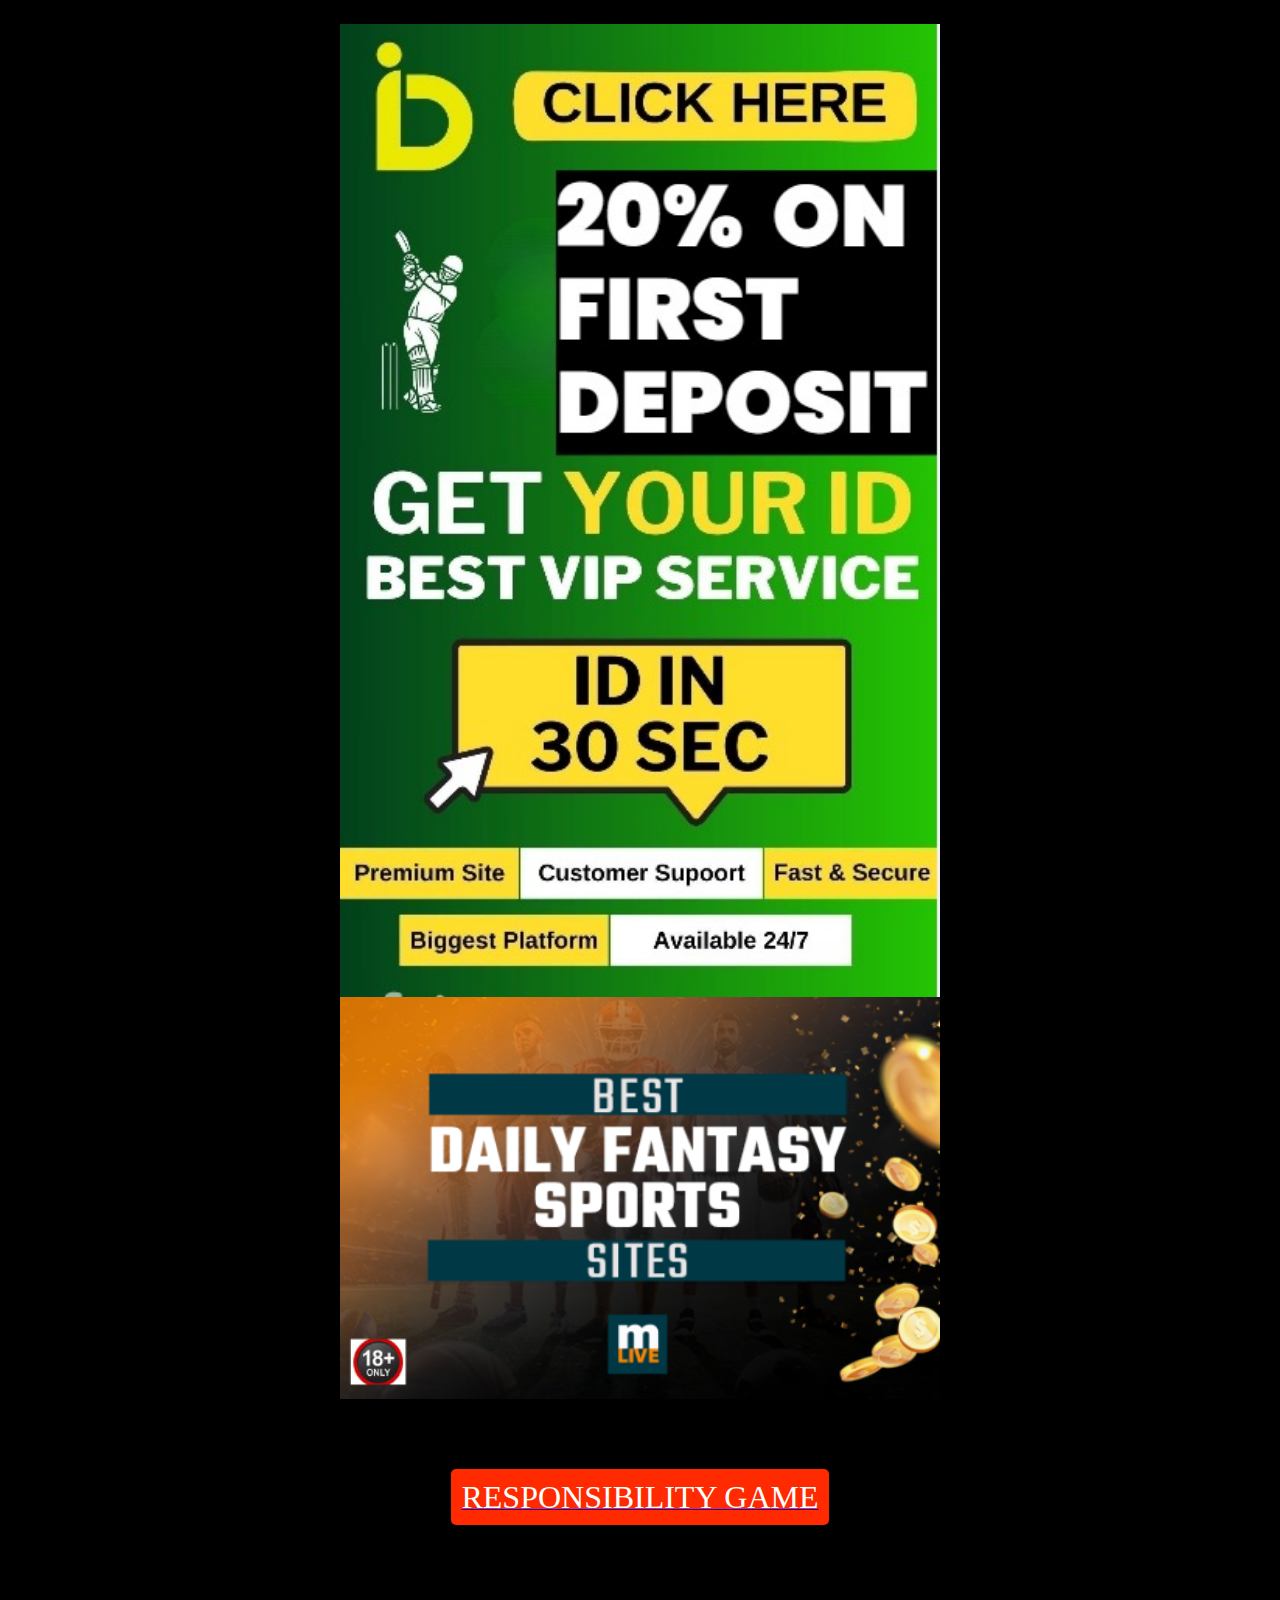
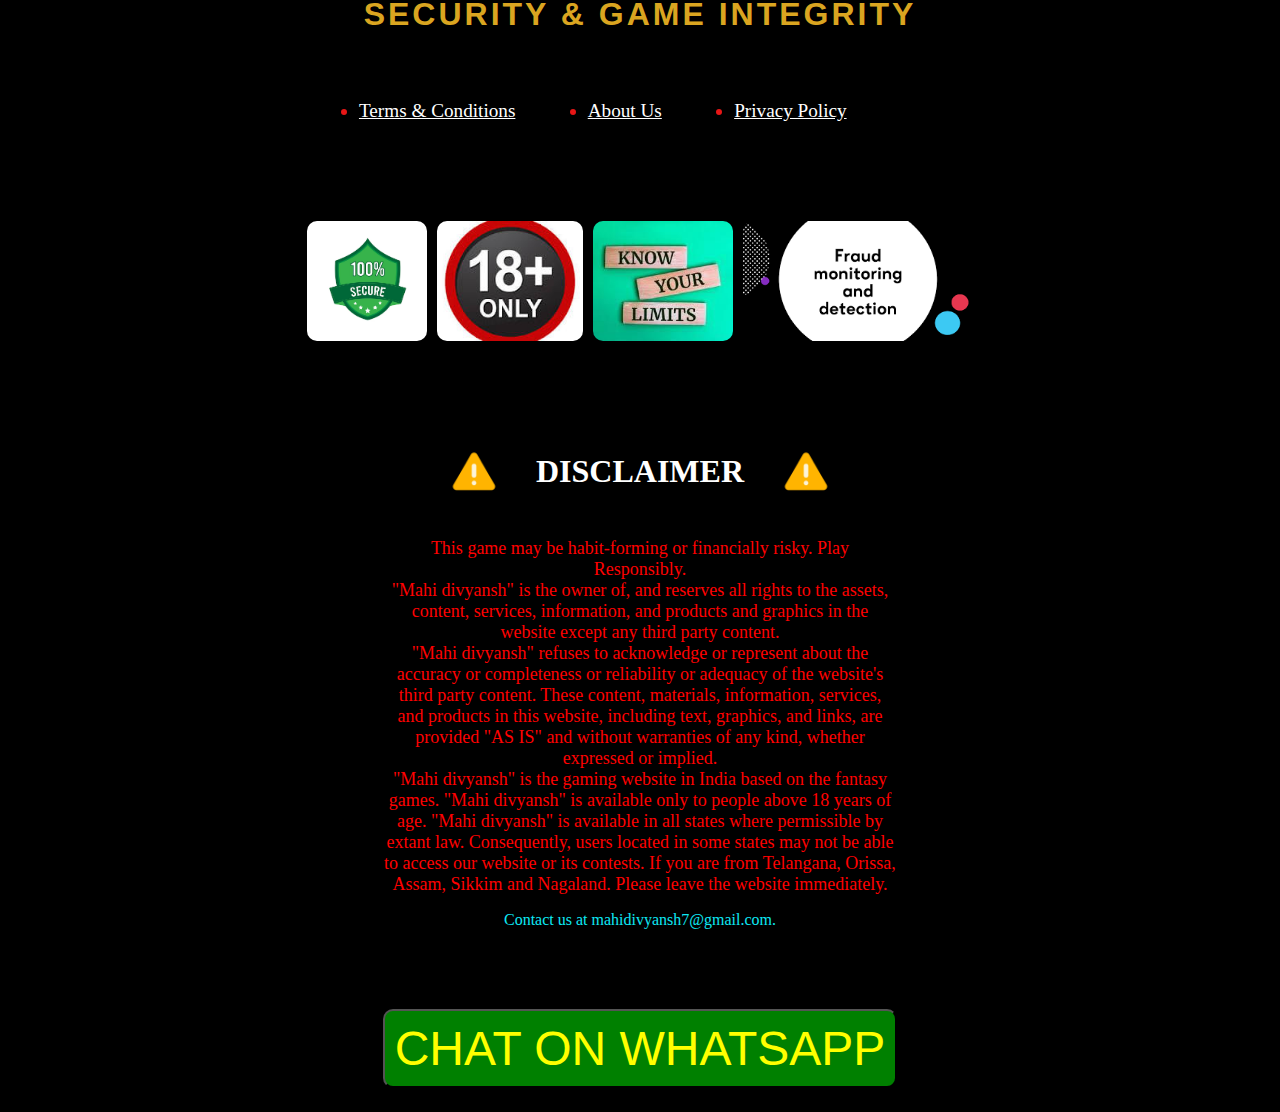
<file: index.html>
<!DOCTYPE html>
<html lang="en">
<head>
    <meta charset="UTF-8">
    <meta name="viewport" content="width=device-width, initial-scale=1.0">
    <title>Reddy Anna Online Book</title>
    <link rel="stylesheet" href="style.css">
</head>
<body style="background: black; padding: 1rem; overflow: auto; display: flex; flex-direction: column; justify-content: center; align-items: center; gap: 5rem;">
    <div style="display: flex; flex-direction: column; justify-content: center; align-items: center; gap: 5rem;">
        <div style="display: flex; flex-direction: column;">
            <img src="banner.jpg" alt="No Img" width="600vw">
            <img src="dailyFs2.png" width="600vw" alt="">
        </div>
        <a href="./responsibility-game.html" style="text-decoration: underline;"><span style="color: #fff; font-size: 2rem; background: rgb(255, 42, 0); padding: 10px; border-radius: 5px;"> RESPONSIBILITY GAME</span></a>
    </div>

    <div style="display: flex; flex-direction: column; gap: 3rem; align-items: center;">
        <span style="color: goldenrod; font-size: 2rem; font-weight: 600; letter-spacing: 3px; font-family: Arial, Helvetica, sans-serif;">SECURITY & GAME INTEGRITY</span>
        <div style="display: flex; flex-direction: column; gap: 5rem;">
            <ul style="display: flex; justify-content: space-around; font-size: 1.2em; width: 40vw; color: #e81616; flex-wrap: wrap; gap: 3rem;">
                <li><a style="color: #fff;" href="./disclaimer.html">Terms & Conditions</a></li>
                <li><a style="color: #fff;" href="./aboutus.html">About Us</a></li>
                <li><a style="color: #fff;" href="./privacypolicy.html">Privacy Policy</a></li>
            </ul>

            <div style="display: flex; gap: 10px; align-items: center;">
                <img src="img1.avif" style="border-radius: 10px;" height="120rem" alt="">
                <img src="img2.jpeg" style="border-radius: 10px;" height="120rem" alt="">
                <img src="img3.jpg"  style="border-radius: 10px;" height="120rem" alt="">
                <img src="img4.png"  style="border-radius: 10px;" height="120rem" alt="">
            </div>
        </div>
    </div>

    <div style="color: #fff; display: flex; flex-direction: column; gap: 1rem; align-items: center;" >
        <div style="display: flex; gap: 2rem; align-items: center;">
            <img src="caution.png" style="width: 60px; height: 60px;" alt="">
        <p style="font-size: 2rem; font-weight: 600;">DISCLAIMER</p>
        <img src="caution.png" style="width: 60px; height: 60px;" alt="">
    </div>
    <span style="width: 40vw; text-align: center; color: #ff0000; font-size: 18px;">This game may be habit-forming or financially risky. Play Responsibly. <br> "Mahi divyansh" is the owner of, and reserves all rights to the assets, content, services, information, and products and graphics in the website except any third party content.
<br>
"Mahi divyansh" refuses to acknowledge or represent about the accuracy or completeness or reliability or adequacy of the website's third party content. These content, materials, information, services, and products in this website, including text, graphics, and links, are provided "AS IS" and without warranties of any kind, whether expressed or implied.
<br>
"Mahi divyansh" is the gaming website in India based on the fantasy games. "Mahi divyansh" is available only to people above 18 years of age. "Mahi divyansh" is available in all states where permissible by extant law. Consequently, users located in some states may not be able to access our website or its contests. If you are from Telangana, Orissa, Assam, Sikkim and Nagaland. Please leave the website immediately.</span>
    <span style="width: 40vw; text-align: center; color: #0de8f4; font-size: 1rem">Contact us at mahidivyansh7@gmail.com.</span>
    </div>

    <div>
        <a href="https://wa.me/message/C6W6AWXY6WKME1"><button class="btn" style="color: yellow; background: green; padding: 10px; font-size: 3rem; border-radius: 10px; font-weight: 500; cursor: pointer;">CHAT ON WHATSAPP</button></a>
    </div>
</body>
</html>
</file>
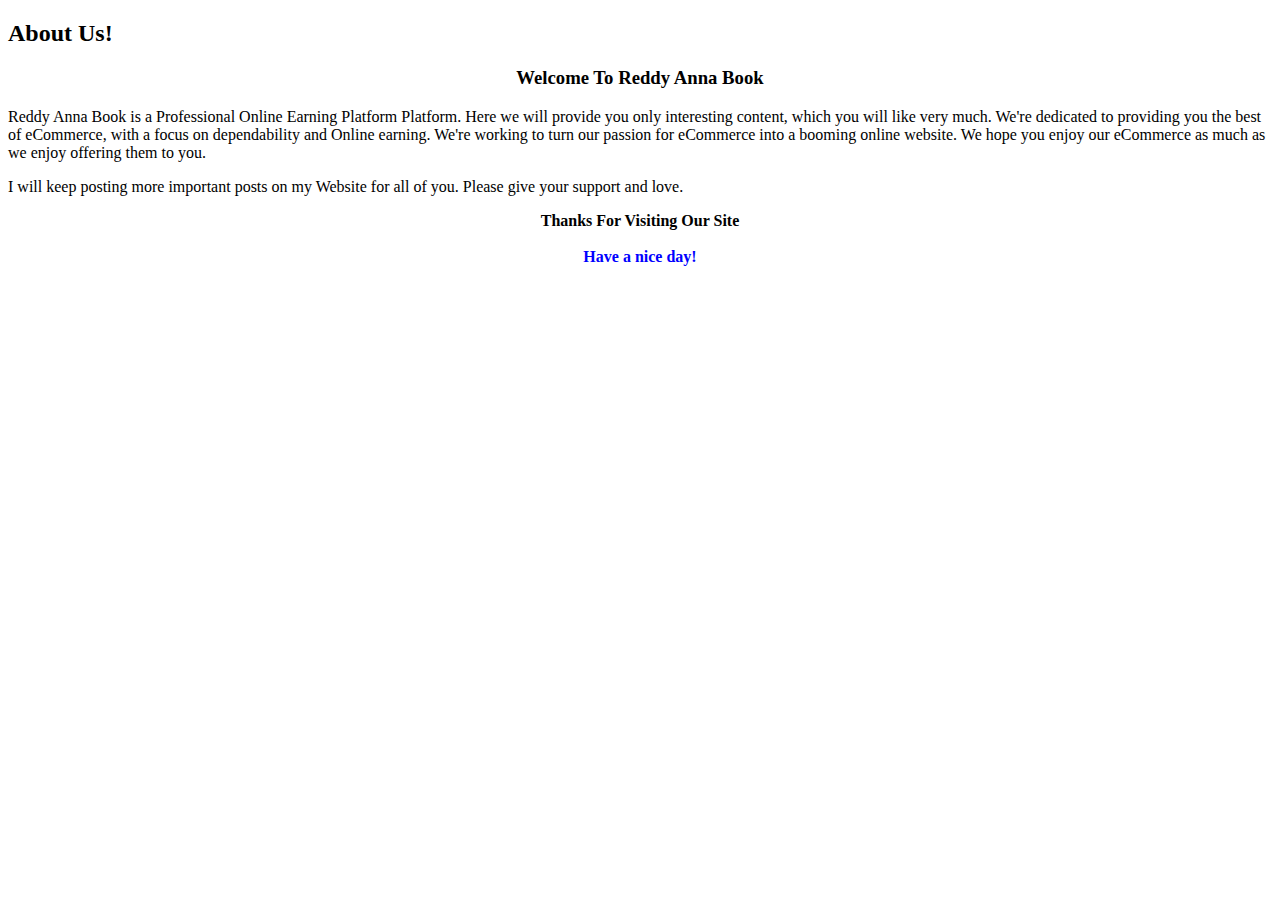
<file: aboutus.html>
<!DOCTYPE html>
<html lang="en">
<head>
    <meta charset="UTF-8">
    <meta name="viewport" content="width=device-width, initial-scale=1.0">
    <title>About Us</title>
</head>
<body>
    <h2>About Us!</h2>
    <h3 style="text-align: center;">Welcome To <span id="W_Name1">Reddy Anna Book</span></h3>
    <p><span id="W_Name2">Reddy Anna Book</span> is a Professional <span id="W_Type1">Online Earning Platform</span> Platform. Here we will provide you only interesting content, which you will like very much. We're dedicated to providing you the best of <span id="W_Type2">eCommerce</span>, with a focus on dependability and <span id="W_Spec">Online earning</span>. We're working to turn our passion for <span id="W_Type3">eCommerce</span> into a booming <a href="https://www.blogearns.com/2021/05/free-about-us-page-generator.html" rel="do-follow" style="color: inherit; text-decoration: none;">online website</a>. We hope you enjoy our <span id="W_Type4">eCommerce</span> as much as we enjoy offering them to you.</p>
<p>I will keep posting more important posts on my Website for all of you. Please give your support and love.</p>
<p style="font-weight: bold; text-align: center;">Thanks For Visiting Our Site<br><br>
<span style="color: blue; font-size: 16px; font-weight: bold; text-align: center;">Have a nice day!</span></p>
    
</body>
</html>
</file>
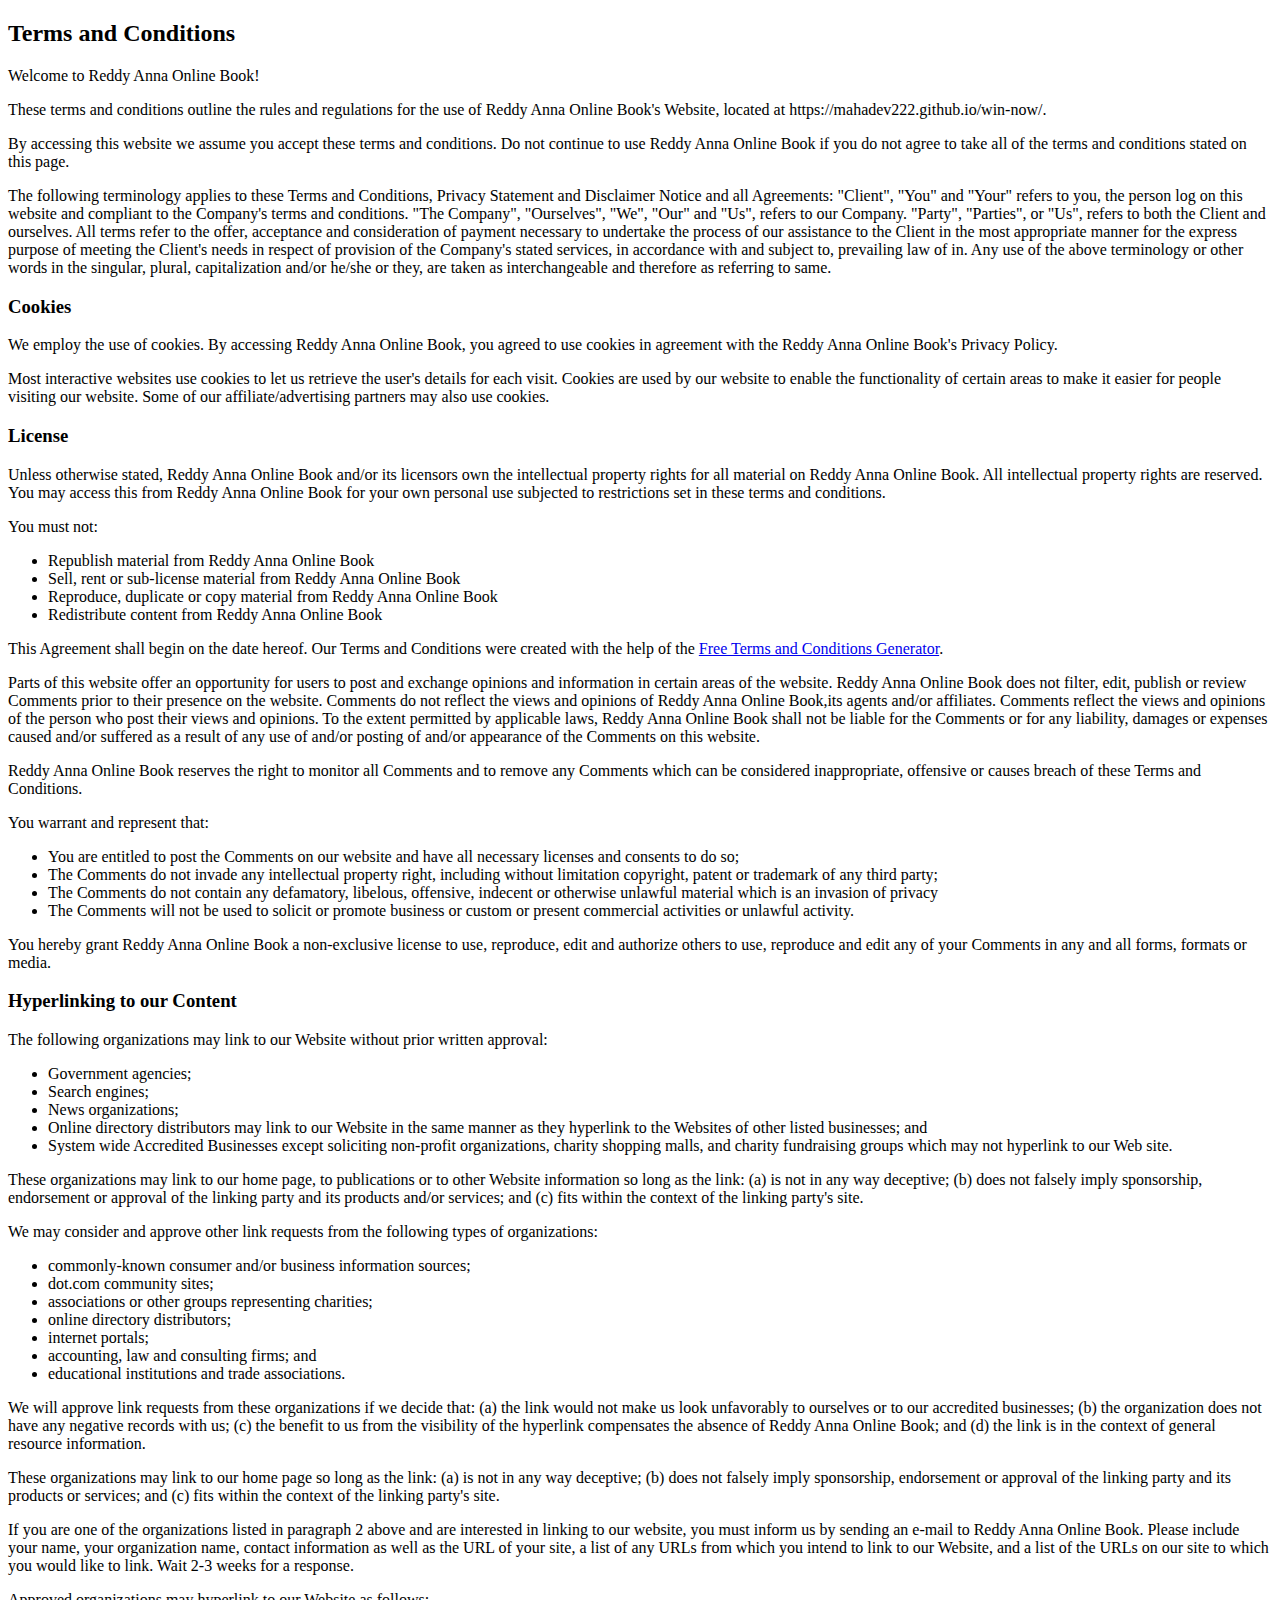
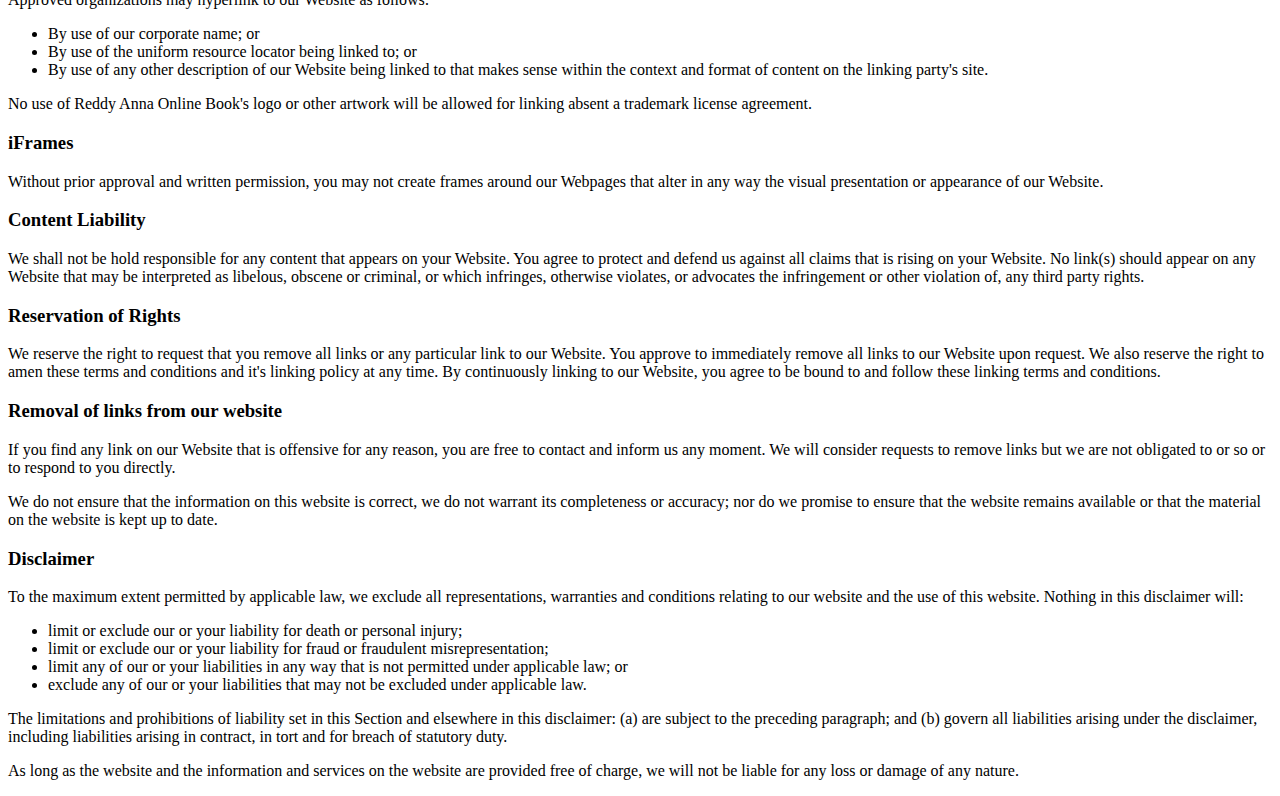
<file: disclaimer.html>
<!DOCTYPE html>
<html lang="en">
<head>
    <meta charset="UTF-8">
    <meta name="viewport" content="width=device-width, initial-scale=1.0">
    <title>Disclaimer</title>
</head>
<body>
    <section>
        <h2><strong>Terms and Conditions</strong></h2>

<p>Welcome to Reddy Anna Online Book!</p>

<p>These terms and conditions outline the rules and regulations for the use of Reddy Anna Online Book's Website, located at https://mahadev222.github.io/win-now/.</p>

<p>By accessing this website we assume you accept these terms and conditions. Do not continue to use Reddy Anna Online Book if you do not agree to take all of the terms and conditions stated on this page.</p>

<p>The following terminology applies to these Terms and Conditions, Privacy Statement and Disclaimer Notice and all Agreements: "Client", "You" and "Your" refers to you, the person log on this website and compliant to the Company's terms and conditions. "The Company", "Ourselves", "We", "Our" and "Us", refers to our Company. "Party", "Parties", or "Us", refers to both the Client and ourselves. All terms refer to the offer, acceptance and consideration of payment necessary to undertake the process of our assistance to the Client in the most appropriate manner for the express purpose of meeting the Client's needs in respect of provision of the Company's stated services, in accordance with and subject to, prevailing law of in. Any use of the above terminology or other words in the singular, plural, capitalization and/or he/she or they, are taken as interchangeable and therefore as referring to same.</p>

<h3><strong>Cookies</strong></h3>

<p>We employ the use of cookies. By accessing Reddy Anna Online Book, you agreed to use cookies in agreement with the Reddy Anna Online Book's Privacy Policy. </p>

<p>Most interactive websites use cookies to let us retrieve the user's details for each visit. Cookies are used by our website to enable the functionality of certain areas to make it easier for people visiting our website. Some of our affiliate/advertising partners may also use cookies.</p>

<h3><strong>License</strong></h3>

<p>Unless otherwise stated, Reddy Anna Online Book and/or its licensors own the intellectual property rights for all material on Reddy Anna Online Book. All intellectual property rights are reserved. You may access this from Reddy Anna Online Book for your own personal use subjected to restrictions set in these terms and conditions.</p>

<p>You must not:</p>
<ul>
    <li>Republish material from Reddy Anna Online Book</li>
    <li>Sell, rent or sub-license material from Reddy Anna Online Book</li>
    <li>Reproduce, duplicate or copy material from Reddy Anna Online Book</li>
    <li>Redistribute content from Reddy Anna Online Book</li>
</ul>

<p>This Agreement shall begin on the date hereof. Our Terms and Conditions were created with the help of the <a href="https://www.termsandconditionsgenerator.com/">Free Terms and Conditions Generator</a>.</p>

<p>Parts of this website offer an opportunity for users to post and exchange opinions and information in certain areas of the website. Reddy Anna Online Book does not filter, edit, publish or review Comments prior to their presence on the website. Comments do not reflect the views and opinions of Reddy Anna Online Book,its agents and/or affiliates. Comments reflect the views and opinions of the person who post their views and opinions. To the extent permitted by applicable laws, Reddy Anna Online Book shall not be liable for the Comments or for any liability, damages or expenses caused and/or suffered as a result of any use of and/or posting of and/or appearance of the Comments on this website.</p>

<p>Reddy Anna Online Book reserves the right to monitor all Comments and to remove any Comments which can be considered inappropriate, offensive or causes breach of these Terms and Conditions.</p>

<p>You warrant and represent that:</p>

<ul>
    <li>You are entitled to post the Comments on our website and have all necessary licenses and consents to do so;</li>
    <li>The Comments do not invade any intellectual property right, including without limitation copyright, patent or trademark of any third party;</li>
    <li>The Comments do not contain any defamatory, libelous, offensive, indecent or otherwise unlawful material which is an invasion of privacy</li>
    <li>The Comments will not be used to solicit or promote business or custom or present commercial activities or unlawful activity.</li>
</ul>

<p>You hereby grant Reddy Anna Online Book a non-exclusive license to use, reproduce, edit and authorize others to use, reproduce and edit any of your Comments in any and all forms, formats or media.</p>

<h3><strong>Hyperlinking to our Content</strong></h3>

<p>The following organizations may link to our Website without prior written approval:</p>

<ul>
    <li>Government agencies;</li>
    <li>Search engines;</li>
    <li>News organizations;</li>
    <li>Online directory distributors may link to our Website in the same manner as they hyperlink to the Websites of other listed businesses; and</li>
    <li>System wide Accredited Businesses except soliciting non-profit organizations, charity shopping malls, and charity fundraising groups which may not hyperlink to our Web site.</li>
</ul>

<p>These organizations may link to our home page, to publications or to other Website information so long as the link: (a) is not in any way deceptive; (b) does not falsely imply sponsorship, endorsement or approval of the linking party and its products and/or services; and (c) fits within the context of the linking party's site.</p>

<p>We may consider and approve other link requests from the following types of organizations:</p>

<ul>
    <li>commonly-known consumer and/or business information sources;</li>
    <li>dot.com community sites;</li>
    <li>associations or other groups representing charities;</li>
    <li>online directory distributors;</li>
    <li>internet portals;</li>
    <li>accounting, law and consulting firms; and</li>
    <li>educational institutions and trade associations.</li>
</ul>

<p>We will approve link requests from these organizations if we decide that: (a) the link would not make us look unfavorably to ourselves or to our accredited businesses; (b) the organization does not have any negative records with us; (c) the benefit to us from the visibility of the hyperlink compensates the absence of Reddy Anna Online Book; and (d) the link is in the context of general resource information.</p>

<p>These organizations may link to our home page so long as the link: (a) is not in any way deceptive; (b) does not falsely imply sponsorship, endorsement or approval of the linking party and its products or services; and (c) fits within the context of the linking party's site.</p>

<p>If you are one of the organizations listed in paragraph 2 above and are interested in linking to our website, you must inform us by sending an e-mail to Reddy Anna Online Book. Please include your name, your organization name, contact information as well as the URL of your site, a list of any URLs from which you intend to link to our Website, and a list of the URLs on our site to which you would like to link. Wait 2-3 weeks for a response.</p>

<p>Approved organizations may hyperlink to our Website as follows:</p>

<ul>
    <li>By use of our corporate name; or</li>
    <li>By use of the uniform resource locator being linked to; or</li>
    <li>By use of any other description of our Website being linked to that makes sense within the context and format of content on the linking party's site.</li>
</ul>

<p>No use of Reddy Anna Online Book's logo or other artwork will be allowed for linking absent a trademark license agreement.</p>

<h3><strong>iFrames</strong></h3>

<p>Without prior approval and written permission, you may not create frames around our Webpages that alter in any way the visual presentation or appearance of our Website.</p>

<h3><strong>Content Liability</strong></h3>

<p>We shall not be hold responsible for any content that appears on your Website. You agree to protect and defend us against all claims that is rising on your Website. No link(s) should appear on any Website that may be interpreted as libelous, obscene or criminal, or which infringes, otherwise violates, or advocates the infringement or other violation of, any third party rights.</p>

<h3><strong>Reservation of Rights</strong></h3>

<p>We reserve the right to request that you remove all links or any particular link to our Website. You approve to immediately remove all links to our Website upon request. We also reserve the right to amen these terms and conditions and it's linking policy at any time. By continuously linking to our Website, you agree to be bound to and follow these linking terms and conditions.</p>

<h3><strong>Removal of links from our website</strong></h3>

<p>If you find any link on our Website that is offensive for any reason, you are free to contact and inform us any moment. We will consider requests to remove links but we are not obligated to or so or to respond to you directly.</p>

<p>We do not ensure that the information on this website is correct, we do not warrant its completeness or accuracy; nor do we promise to ensure that the website remains available or that the material on the website is kept up to date.</p>

<h3><strong>Disclaimer</strong></h3>

<p>To the maximum extent permitted by applicable law, we exclude all representations, warranties and conditions relating to our website and the use of this website. Nothing in this disclaimer will:</p>

<ul>
    <li>limit or exclude our or your liability for death or personal injury;</li>
    <li>limit or exclude our or your liability for fraud or fraudulent misrepresentation;</li>
    <li>limit any of our or your liabilities in any way that is not permitted under applicable law; or</li>
    <li>exclude any of our or your liabilities that may not be excluded under applicable law.</li>
</ul>

<p>The limitations and prohibitions of liability set in this Section and elsewhere in this disclaimer: (a) are subject to the preceding paragraph; and (b) govern all liabilities arising under the disclaimer, including liabilities arising in contract, in tort and for breach of statutory duty.</p>

<p>As long as the website and the information and services on the website are provided free of charge, we will not be liable for any loss or damage of any nature.</p>
    </section>
</body>
</html>
</file>
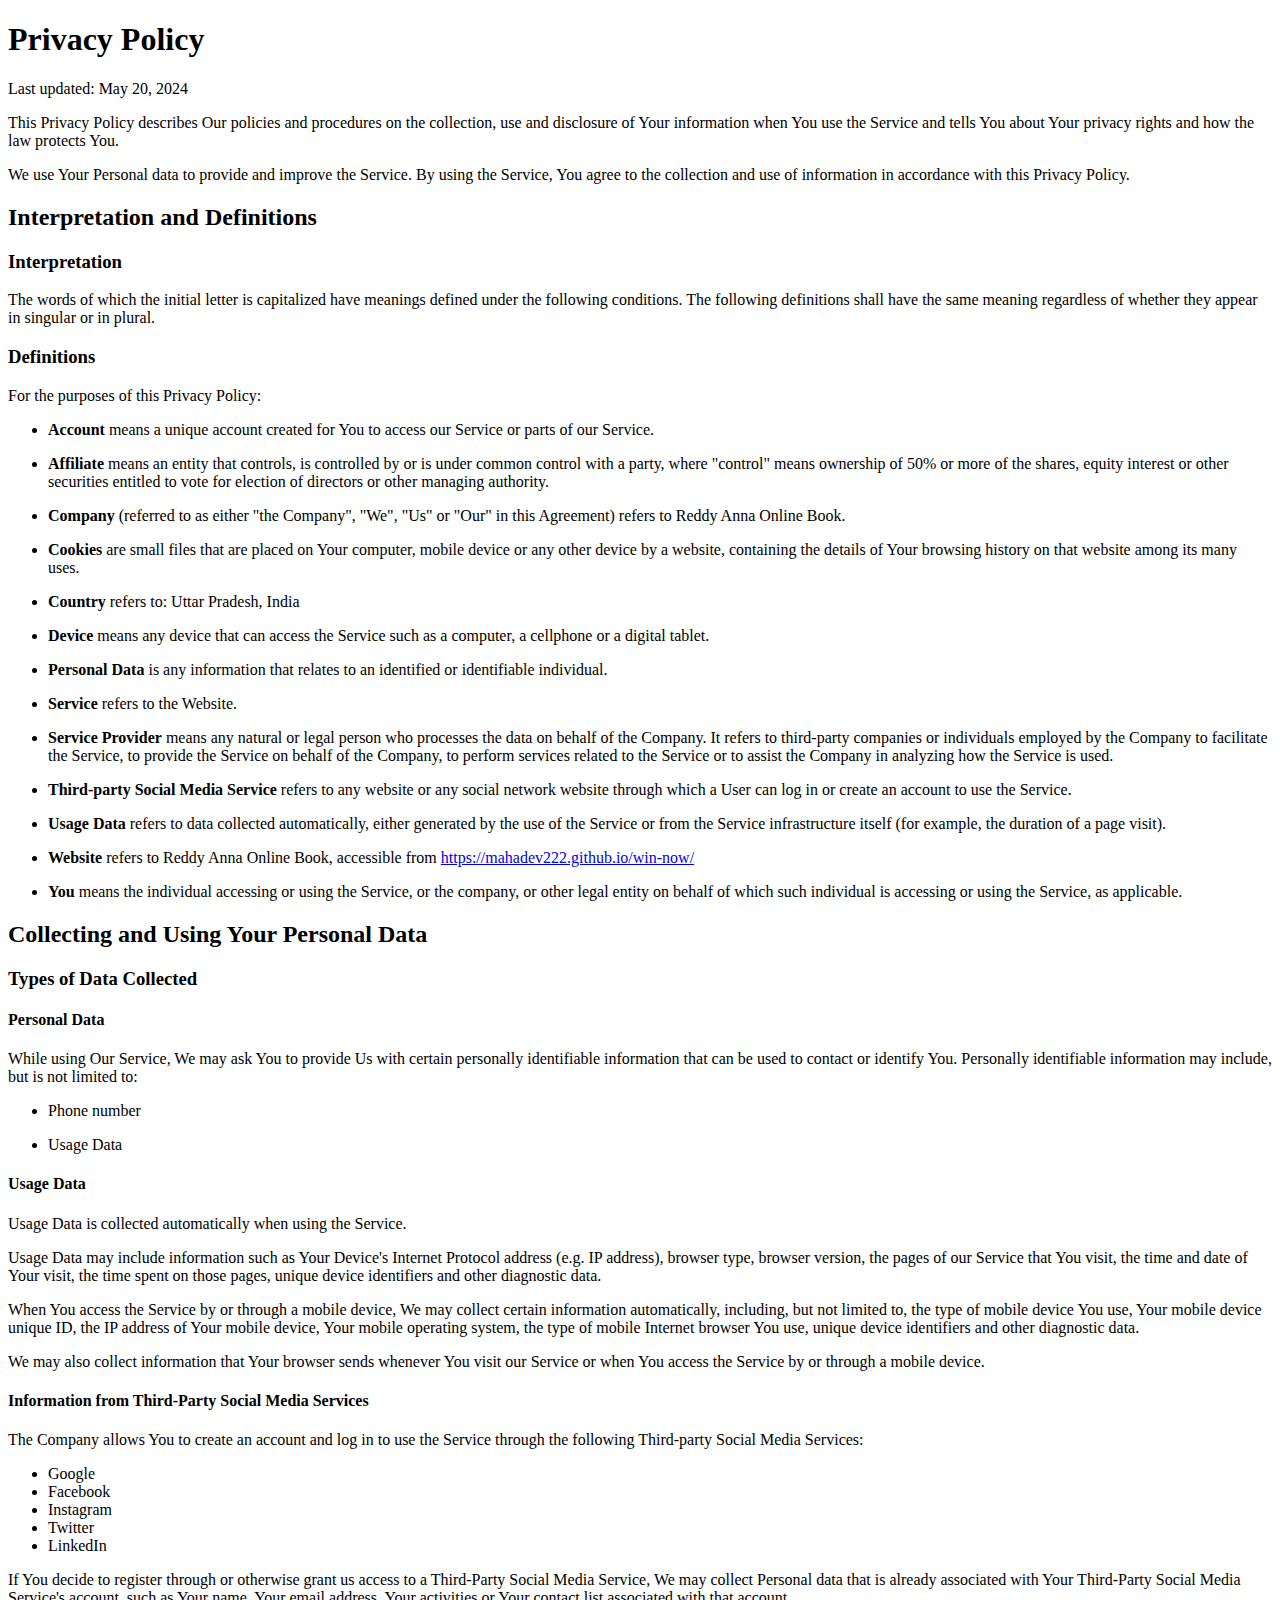
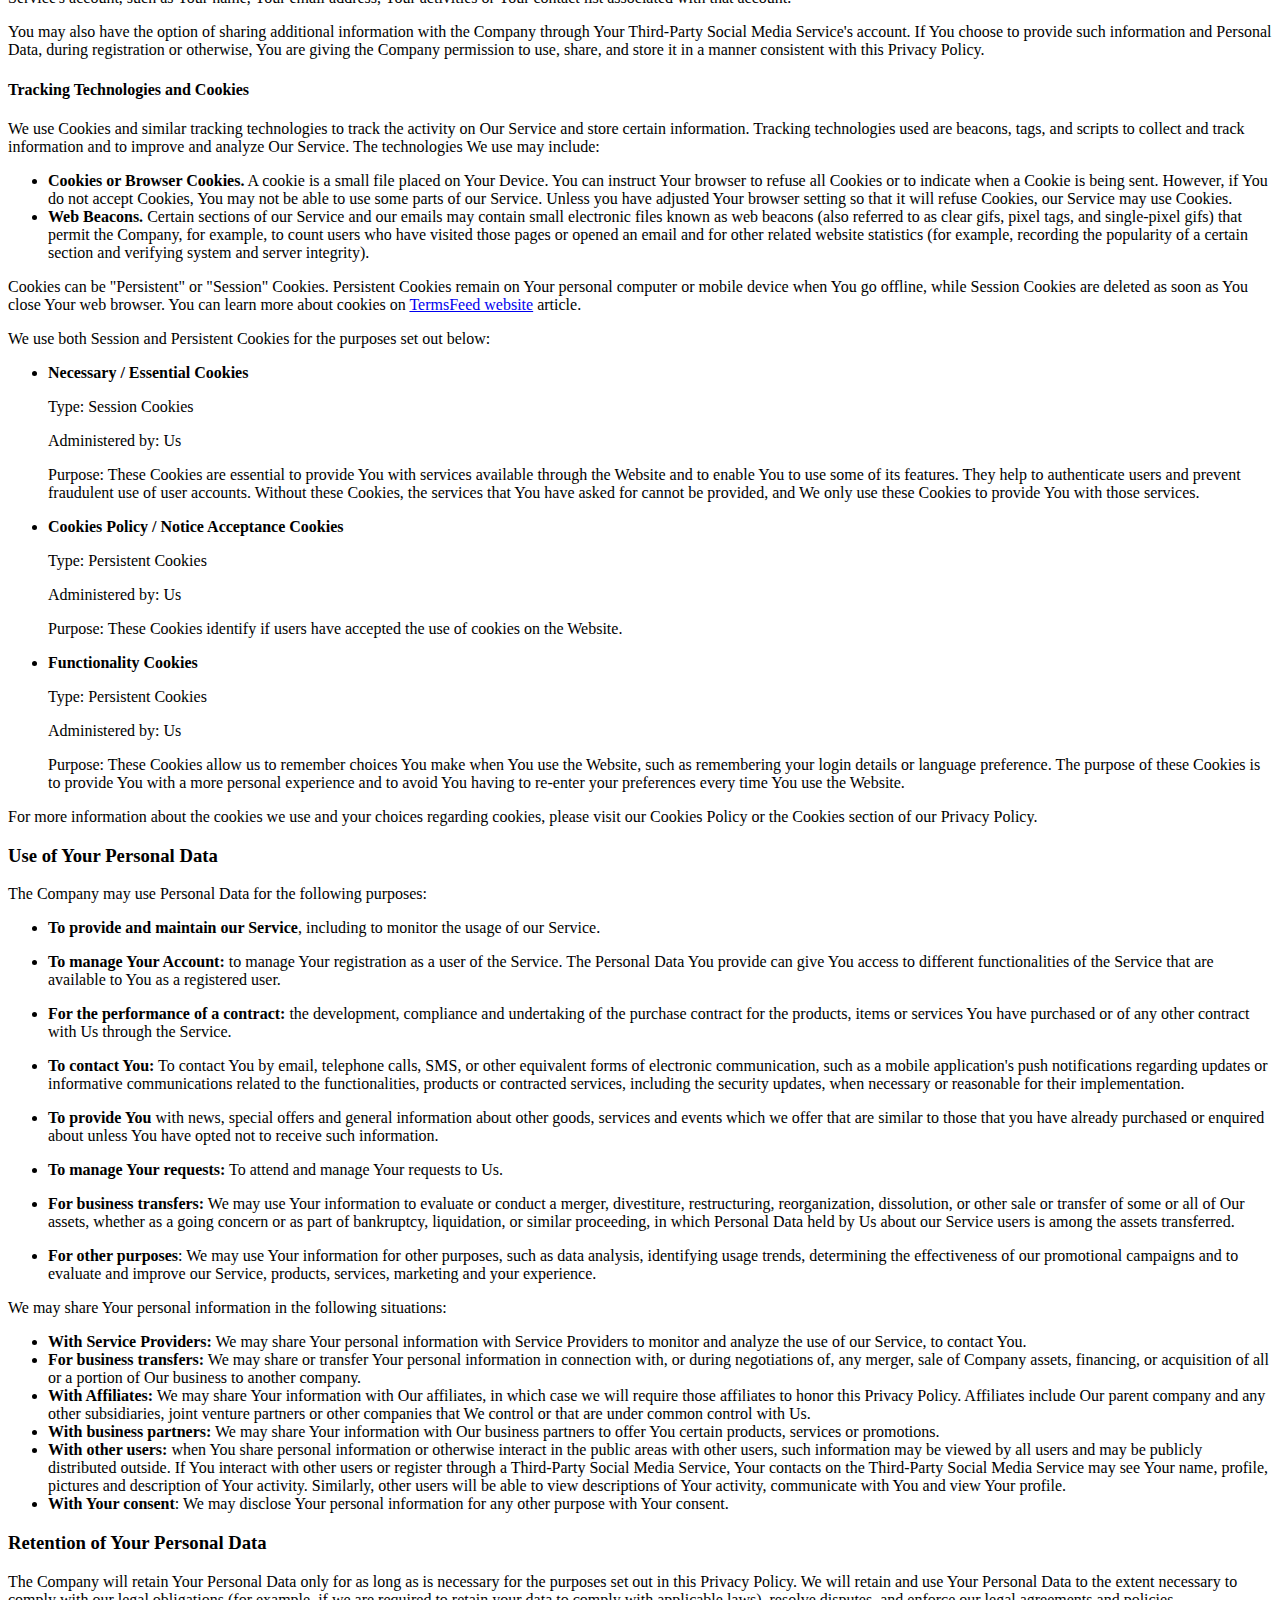
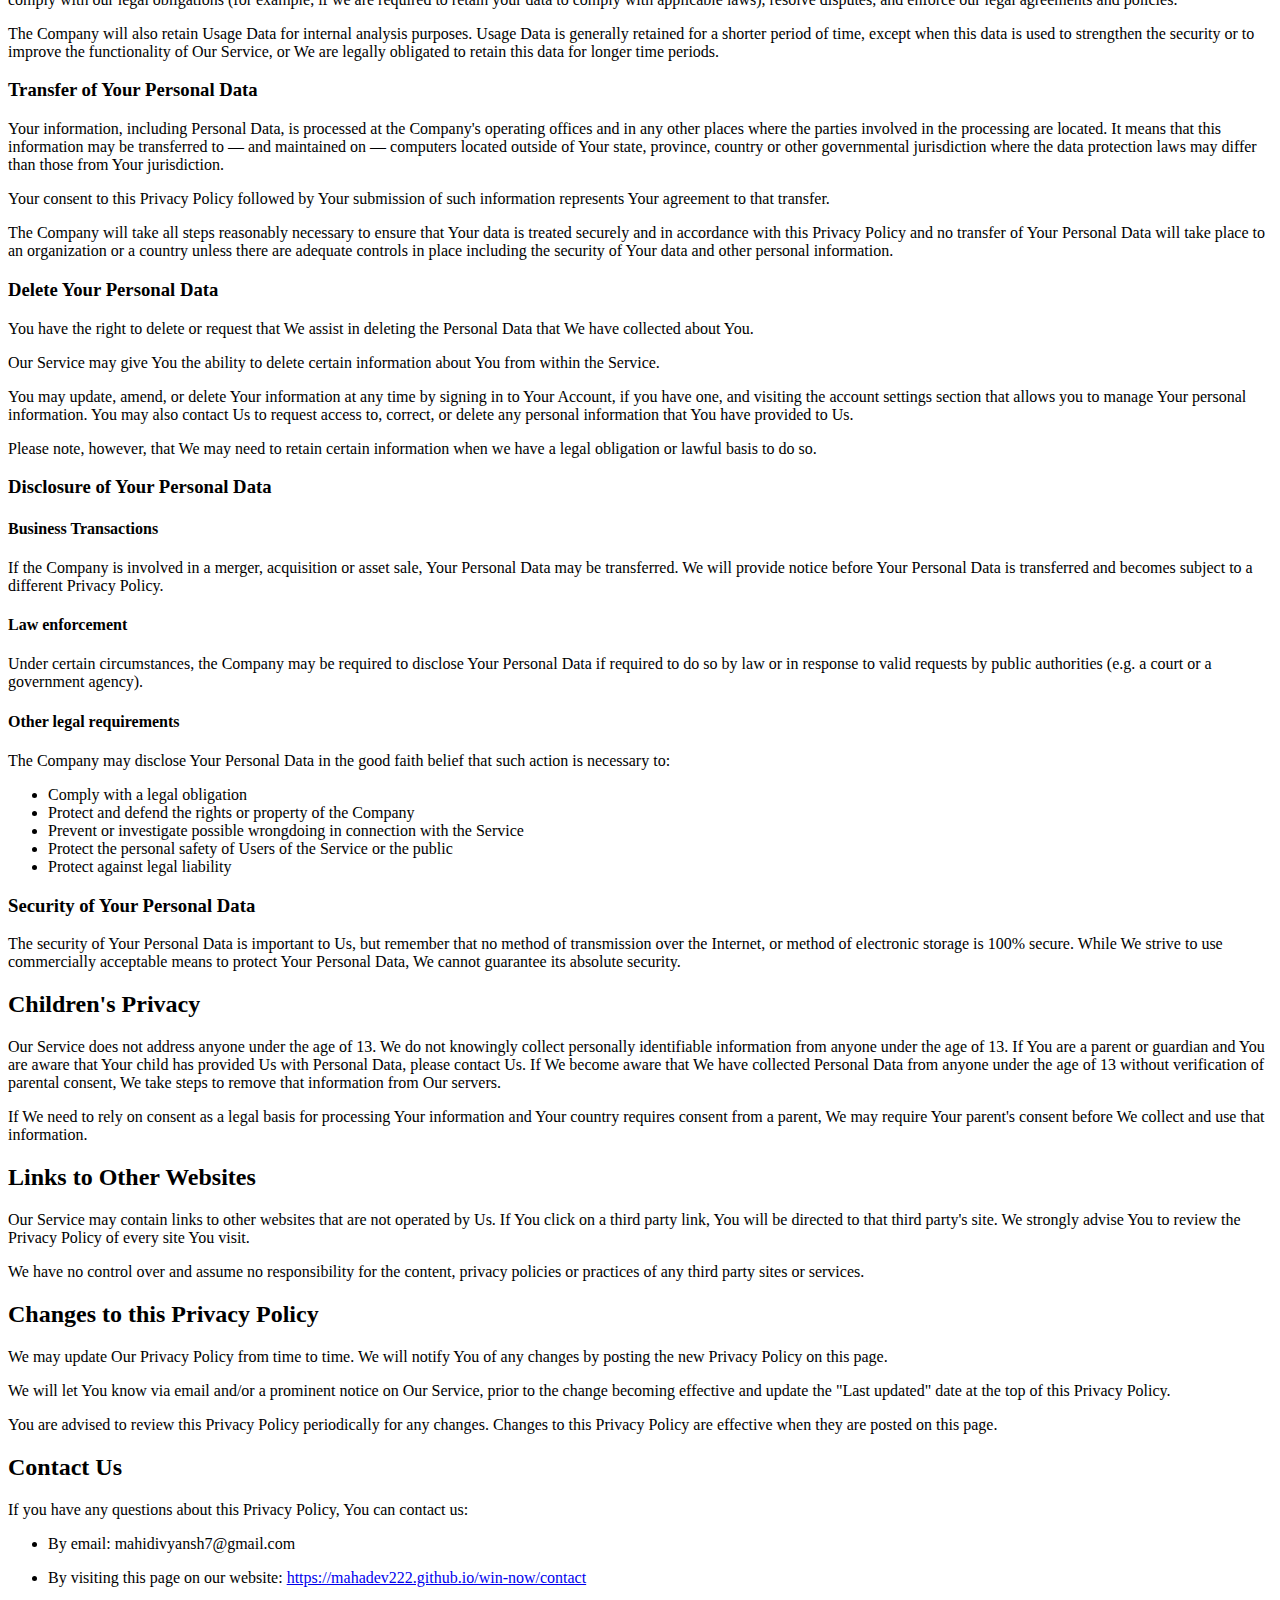
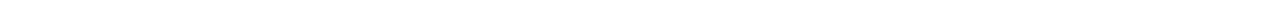
<file: privacypolicy.html>
<!DOCTYPE html>
<html lang="en">
<head>
    <meta charset="UTF-8">
    <meta name="viewport" content="width=device-width, initial-scale=1.0">
    <title>Privacy Policy</title>
</head>
<body>
    <h1>Privacy Policy</h1>
<p>Last updated: May 20, 2024</p>
<p>This Privacy Policy describes Our policies and procedures on the collection, use and disclosure of Your information when You use the Service and tells You about Your privacy rights and how the law protects You.</p>
<p>We use Your Personal data to provide and improve the Service. By using the Service, You agree to the collection and use of information in accordance with this Privacy Policy.</p>
<h2>Interpretation and Definitions</h2>
<h3>Interpretation</h3>
<p>The words of which the initial letter is capitalized have meanings defined under the following conditions. The following definitions shall have the same meaning regardless of whether they appear in singular or in plural.</p>
<h3>Definitions</h3>
<p>For the purposes of this Privacy Policy:</p>
<ul>
<li>
<p><strong>Account</strong> means a unique account created for You to access our Service or parts of our Service.</p>
</li>
<li>
<p><strong>Affiliate</strong> means an entity that controls, is controlled by or is under common control with a party, where &quot;control&quot; means ownership of 50% or more of the shares, equity interest or other securities entitled to vote for election of directors or other managing authority.</p>
</li>
<li>
<p><strong>Company</strong> (referred to as either &quot;the Company&quot;, &quot;We&quot;, &quot;Us&quot; or &quot;Our&quot; in this Agreement) refers to Reddy Anna Online Book.</p>
</li>
<li>
<p><strong>Cookies</strong> are small files that are placed on Your computer, mobile device or any other device by a website, containing the details of Your browsing history on that website among its many uses.</p>
</li>
<li>
<p><strong>Country</strong> refers to: Uttar Pradesh,  India</p>
</li>
<li>
<p><strong>Device</strong> means any device that can access the Service such as a computer, a cellphone or a digital tablet.</p>
</li>
<li>
<p><strong>Personal Data</strong> is any information that relates to an identified or identifiable individual.</p>
</li>
<li>
<p><strong>Service</strong> refers to the Website.</p>
</li>
<li>
<p><strong>Service Provider</strong> means any natural or legal person who processes the data on behalf of the Company. It refers to third-party companies or individuals employed by the Company to facilitate the Service, to provide the Service on behalf of the Company, to perform services related to the Service or to assist the Company in analyzing how the Service is used.</p>
</li>
<li>
<p><strong>Third-party Social Media Service</strong> refers to any website or any social network website through which a User can log in or create an account to use the Service.</p>
</li>
<li>
<p><strong>Usage Data</strong> refers to data collected automatically, either generated by the use of the Service or from the Service infrastructure itself (for example, the duration of a page visit).</p>
</li>
<li>
<p><strong>Website</strong> refers to Reddy Anna Online Book, accessible from <a href="https://mahadev222.github.io/win-now/" rel="external nofollow noopener" target="_blank">https://mahadev222.github.io/win-now/</a></p>
</li>
<li>
<p><strong>You</strong> means the individual accessing or using the Service, or the company, or other legal entity on behalf of which such individual is accessing or using the Service, as applicable.</p>
</li>
</ul>
<h2>Collecting and Using Your Personal Data</h2>
<h3>Types of Data Collected</h3>
<h4>Personal Data</h4>
<p>While using Our Service, We may ask You to provide Us with certain personally identifiable information that can be used to contact or identify You. Personally identifiable information may include, but is not limited to:</p>
<ul>
<li>
<p>Phone number</p>
</li>
<li>
<p>Usage Data</p>
</li>
</ul>
<h4>Usage Data</h4>
<p>Usage Data is collected automatically when using the Service.</p>
<p>Usage Data may include information such as Your Device's Internet Protocol address (e.g. IP address), browser type, browser version, the pages of our Service that You visit, the time and date of Your visit, the time spent on those pages, unique device identifiers and other diagnostic data.</p>
<p>When You access the Service by or through a mobile device, We may collect certain information automatically, including, but not limited to, the type of mobile device You use, Your mobile device unique ID, the IP address of Your mobile device, Your mobile operating system, the type of mobile Internet browser You use, unique device identifiers and other diagnostic data.</p>
<p>We may also collect information that Your browser sends whenever You visit our Service or when You access the Service by or through a mobile device.</p>
<h4>Information from Third-Party Social Media Services</h4>
<p>The Company allows You to create an account and log in to use the Service through the following Third-party Social Media Services:</p>
<ul>
<li>Google</li>
<li>Facebook</li>
<li>Instagram</li>
<li>Twitter</li>
<li>LinkedIn</li>
</ul>
<p>If You decide to register through or otherwise grant us access to a Third-Party Social Media Service, We may collect Personal data that is already associated with Your Third-Party Social Media Service's account, such as Your name, Your email address, Your activities or Your contact list associated with that account.</p>
<p>You may also have the option of sharing additional information with the Company through Your Third-Party Social Media Service's account. If You choose to provide such information and Personal Data, during registration or otherwise, You are giving the Company permission to use, share, and store it in a manner consistent with this Privacy Policy.</p>
<h4>Tracking Technologies and Cookies</h4>
<p>We use Cookies and similar tracking technologies to track the activity on Our Service and store certain information. Tracking technologies used are beacons, tags, and scripts to collect and track information and to improve and analyze Our Service. The technologies We use may include:</p>
<ul>
<li><strong>Cookies or Browser Cookies.</strong> A cookie is a small file placed on Your Device. You can instruct Your browser to refuse all Cookies or to indicate when a Cookie is being sent. However, if You do not accept Cookies, You may not be able to use some parts of our Service. Unless you have adjusted Your browser setting so that it will refuse Cookies, our Service may use Cookies.</li>
<li><strong>Web Beacons.</strong> Certain sections of our Service and our emails may contain small electronic files known as web beacons (also referred to as clear gifs, pixel tags, and single-pixel gifs) that permit the Company, for example, to count users who have visited those pages or opened an email and for other related website statistics (for example, recording the popularity of a certain section and verifying system and server integrity).</li>
</ul>
<p>Cookies can be &quot;Persistent&quot; or &quot;Session&quot; Cookies. Persistent Cookies remain on Your personal computer or mobile device when You go offline, while Session Cookies are deleted as soon as You close Your web browser. You can learn more about cookies on <a href="https://www.termsfeed.com/blog/cookies/#What_Are_Cookies" target="_blank">TermsFeed website</a> article.</p>
<p>We use both Session and Persistent Cookies for the purposes set out below:</p>
<ul>
<li>
<p><strong>Necessary / Essential Cookies</strong></p>
<p>Type: Session Cookies</p>
<p>Administered by: Us</p>
<p>Purpose: These Cookies are essential to provide You with services available through the Website and to enable You to use some of its features. They help to authenticate users and prevent fraudulent use of user accounts. Without these Cookies, the services that You have asked for cannot be provided, and We only use these Cookies to provide You with those services.</p>
</li>
<li>
<p><strong>Cookies Policy / Notice Acceptance Cookies</strong></p>
<p>Type: Persistent Cookies</p>
<p>Administered by: Us</p>
<p>Purpose: These Cookies identify if users have accepted the use of cookies on the Website.</p>
</li>
<li>
<p><strong>Functionality Cookies</strong></p>
<p>Type: Persistent Cookies</p>
<p>Administered by: Us</p>
<p>Purpose: These Cookies allow us to remember choices You make when You use the Website, such as remembering your login details or language preference. The purpose of these Cookies is to provide You with a more personal experience and to avoid You having to re-enter your preferences every time You use the Website.</p>
</li>
</ul>
<p>For more information about the cookies we use and your choices regarding cookies, please visit our Cookies Policy or the Cookies section of our Privacy Policy.</p>
<h3>Use of Your Personal Data</h3>
<p>The Company may use Personal Data for the following purposes:</p>
<ul>
<li>
<p><strong>To provide and maintain our Service</strong>, including to monitor the usage of our Service.</p>
</li>
<li>
<p><strong>To manage Your Account:</strong> to manage Your registration as a user of the Service. The Personal Data You provide can give You access to different functionalities of the Service that are available to You as a registered user.</p>
</li>
<li>
<p><strong>For the performance of a contract:</strong> the development, compliance and undertaking of the purchase contract for the products, items or services You have purchased or of any other contract with Us through the Service.</p>
</li>
<li>
<p><strong>To contact You:</strong> To contact You by email, telephone calls, SMS, or other equivalent forms of electronic communication, such as a mobile application's push notifications regarding updates or informative communications related to the functionalities, products or contracted services, including the security updates, when necessary or reasonable for their implementation.</p>
</li>
<li>
<p><strong>To provide You</strong> with news, special offers and general information about other goods, services and events which we offer that are similar to those that you have already purchased or enquired about unless You have opted not to receive such information.</p>
</li>
<li>
<p><strong>To manage Your requests:</strong> To attend and manage Your requests to Us.</p>
</li>
<li>
<p><strong>For business transfers:</strong> We may use Your information to evaluate or conduct a merger, divestiture, restructuring, reorganization, dissolution, or other sale or transfer of some or all of Our assets, whether as a going concern or as part of bankruptcy, liquidation, or similar proceeding, in which Personal Data held by Us about our Service users is among the assets transferred.</p>
</li>
<li>
<p><strong>For other purposes</strong>: We may use Your information for other purposes, such as data analysis, identifying usage trends, determining the effectiveness of our promotional campaigns and to evaluate and improve our Service, products, services, marketing and your experience.</p>
</li>
</ul>
<p>We may share Your personal information in the following situations:</p>
<ul>
<li><strong>With Service Providers:</strong> We may share Your personal information with Service Providers to monitor and analyze the use of our Service,  to contact You.</li>
<li><strong>For business transfers:</strong> We may share or transfer Your personal information in connection with, or during negotiations of, any merger, sale of Company assets, financing, or acquisition of all or a portion of Our business to another company.</li>
<li><strong>With Affiliates:</strong> We may share Your information with Our affiliates, in which case we will require those affiliates to honor this Privacy Policy. Affiliates include Our parent company and any other subsidiaries, joint venture partners or other companies that We control or that are under common control with Us.</li>
<li><strong>With business partners:</strong> We may share Your information with Our business partners to offer You certain products, services or promotions.</li>
<li><strong>With other users:</strong> when You share personal information or otherwise interact in the public areas with other users, such information may be viewed by all users and may be publicly distributed outside. If You interact with other users or register through a Third-Party Social Media Service, Your contacts on the Third-Party Social Media Service may see Your name, profile, pictures and description of Your activity. Similarly, other users will be able to view descriptions of Your activity, communicate with You and view Your profile.</li>
<li><strong>With Your consent</strong>: We may disclose Your personal information for any other purpose with Your consent.</li>
</ul>
<h3>Retention of Your Personal Data</h3>
<p>The Company will retain Your Personal Data only for as long as is necessary for the purposes set out in this Privacy Policy. We will retain and use Your Personal Data to the extent necessary to comply with our legal obligations (for example, if we are required to retain your data to comply with applicable laws), resolve disputes, and enforce our legal agreements and policies.</p>
<p>The Company will also retain Usage Data for internal analysis purposes. Usage Data is generally retained for a shorter period of time, except when this data is used to strengthen the security or to improve the functionality of Our Service, or We are legally obligated to retain this data for longer time periods.</p>
<h3>Transfer of Your Personal Data</h3>
<p>Your information, including Personal Data, is processed at the Company's operating offices and in any other places where the parties involved in the processing are located. It means that this information may be transferred to — and maintained on — computers located outside of Your state, province, country or other governmental jurisdiction where the data protection laws may differ than those from Your jurisdiction.</p>
<p>Your consent to this Privacy Policy followed by Your submission of such information represents Your agreement to that transfer.</p>
<p>The Company will take all steps reasonably necessary to ensure that Your data is treated securely and in accordance with this Privacy Policy and no transfer of Your Personal Data will take place to an organization or a country unless there are adequate controls in place including the security of Your data and other personal information.</p>
<h3>Delete Your Personal Data</h3>
<p>You have the right to delete or request that We assist in deleting the Personal Data that We have collected about You.</p>
<p>Our Service may give You the ability to delete certain information about You from within the Service.</p>
<p>You may update, amend, or delete Your information at any time by signing in to Your Account, if you have one, and visiting the account settings section that allows you to manage Your personal information. You may also contact Us to request access to, correct, or delete any personal information that You have provided to Us.</p>
<p>Please note, however, that We may need to retain certain information when we have a legal obligation or lawful basis to do so.</p>
<h3>Disclosure of Your Personal Data</h3>
<h4>Business Transactions</h4>
<p>If the Company is involved in a merger, acquisition or asset sale, Your Personal Data may be transferred. We will provide notice before Your Personal Data is transferred and becomes subject to a different Privacy Policy.</p>
<h4>Law enforcement</h4>
<p>Under certain circumstances, the Company may be required to disclose Your Personal Data if required to do so by law or in response to valid requests by public authorities (e.g. a court or a government agency).</p>
<h4>Other legal requirements</h4>
<p>The Company may disclose Your Personal Data in the good faith belief that such action is necessary to:</p>
<ul>
<li>Comply with a legal obligation</li>
<li>Protect and defend the rights or property of the Company</li>
<li>Prevent or investigate possible wrongdoing in connection with the Service</li>
<li>Protect the personal safety of Users of the Service or the public</li>
<li>Protect against legal liability</li>
</ul>
<h3>Security of Your Personal Data</h3>
<p>The security of Your Personal Data is important to Us, but remember that no method of transmission over the Internet, or method of electronic storage is 100% secure. While We strive to use commercially acceptable means to protect Your Personal Data, We cannot guarantee its absolute security.</p>
<h2>Children's Privacy</h2>
<p>Our Service does not address anyone under the age of 13. We do not knowingly collect personally identifiable information from anyone under the age of 13. If You are a parent or guardian and You are aware that Your child has provided Us with Personal Data, please contact Us. If We become aware that We have collected Personal Data from anyone under the age of 13 without verification of parental consent, We take steps to remove that information from Our servers.</p>
<p>If We need to rely on consent as a legal basis for processing Your information and Your country requires consent from a parent, We may require Your parent's consent before We collect and use that information.</p>
<h2>Links to Other Websites</h2>
<p>Our Service may contain links to other websites that are not operated by Us. If You click on a third party link, You will be directed to that third party's site. We strongly advise You to review the Privacy Policy of every site You visit.</p>
<p>We have no control over and assume no responsibility for the content, privacy policies or practices of any third party sites or services.</p>
<h2>Changes to this Privacy Policy</h2>
<p>We may update Our Privacy Policy from time to time. We will notify You of any changes by posting the new Privacy Policy on this page.</p>
<p>We will let You know via email and/or a prominent notice on Our Service, prior to the change becoming effective and update the &quot;Last updated&quot; date at the top of this Privacy Policy.</p>
<p>You are advised to review this Privacy Policy periodically for any changes. Changes to this Privacy Policy are effective when they are posted on this page.</p>
<h2>Contact Us</h2>
<p>If you have any questions about this Privacy Policy, You can contact us:</p>
<ul>
<li>
<p>By email: mahidivyansh7@gmail.com</p>
</li>
<li>
<p>By visiting this page on our website: <a href="https://mahadev222.github.io/win-now/contact" rel="external nofollow noopener" target="_blank">https://mahadev222.github.io/win-now/contact</a></p>
</li>
</ul>
</body>
</html>
</file>
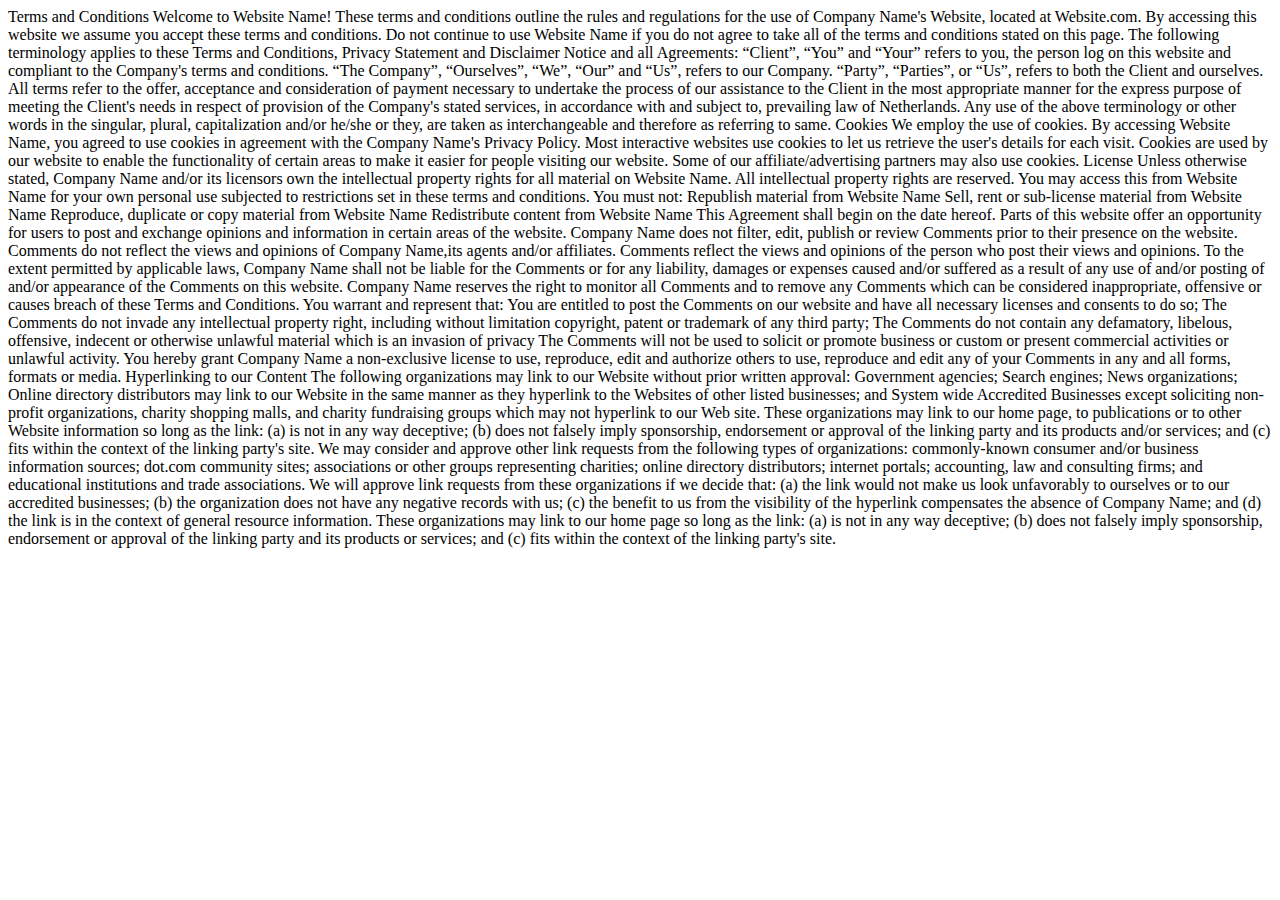
<file: terms.html>
<!DOCTYPE html>
<html lang="en">
<head>
    <meta charset="UTF-8">
    <meta name="viewport" content="width=device-width, initial-scale=1.0">
    <title>Terms and Conditons</title>
</head>
<body>
    <span>
        Terms and Conditions
Welcome to Website Name!

These terms and conditions outline the rules and regulations for the use of Company Name's Website, located at Website.com.

By accessing this website we assume you accept these terms and conditions. Do not continue to use Website Name if you do not agree to take all of the terms and conditions stated on this page.

The following terminology applies to these Terms and Conditions, Privacy Statement and Disclaimer Notice and all Agreements: “Client”, “You” and “Your” refers to you, the person log on this website and compliant to the Company's terms and conditions. “The Company”, “Ourselves”, “We”, “Our” and “Us”, refers to our Company. “Party”, “Parties”, or “Us”, refers to both the Client and ourselves. All terms refer to the offer, acceptance and consideration of payment necessary to undertake the process of our assistance to the Client in the most appropriate manner for the express purpose of meeting the Client's needs in respect of provision of the Company's stated services, in accordance with and subject to, prevailing law of Netherlands. Any use of the above terminology or other words in the singular, plural, capitalization and/or he/she or they, are taken as interchangeable and therefore as referring to same.

Cookies
We employ the use of cookies. By accessing Website Name, you agreed to use cookies in agreement with the Company Name's Privacy Policy.

Most interactive websites use cookies to let us retrieve the user's details for each visit. Cookies are used by our website to enable the functionality of certain areas to make it easier for people visiting our website. Some of our affiliate/advertising partners may also use cookies.

License
Unless otherwise stated, Company Name and/or its licensors own the intellectual property rights for all material on Website Name. All intellectual property rights are reserved. You may access this from Website Name for your own personal use subjected to restrictions set in these terms and conditions.

You must not:

Republish material from Website Name
Sell, rent or sub-license material from Website Name
Reproduce, duplicate or copy material from Website Name
Redistribute content from Website Name
This Agreement shall begin on the date hereof.

Parts of this website offer an opportunity for users to post and exchange opinions and information in certain areas of the website. Company Name does not filter, edit, publish or review Comments prior to their presence on the website. Comments do not reflect the views and opinions of Company Name,its agents and/or affiliates. Comments reflect the views and opinions of the person who post their views and opinions. To the extent permitted by applicable laws, Company Name shall not be liable for the Comments or for any liability, damages or expenses caused and/or suffered as a result of any use of and/or posting of and/or appearance of the Comments on this website.

Company Name reserves the right to monitor all Comments and to remove any Comments which can be considered inappropriate, offensive or causes breach of these Terms and Conditions.

You warrant and represent that:

You are entitled to post the Comments on our website and have all necessary licenses and consents to do so;
The Comments do not invade any intellectual property right, including without limitation copyright, patent or trademark of any third party;
The Comments do not contain any defamatory, libelous, offensive, indecent or otherwise unlawful material which is an invasion of privacy
The Comments will not be used to solicit or promote business or custom or present commercial activities or unlawful activity.
You hereby grant Company Name a non-exclusive license to use, reproduce, edit and authorize others to use, reproduce and edit any of your Comments in any and all forms, formats or media.

Hyperlinking to our Content
The following organizations may link to our Website without prior written approval:

Government agencies;
Search engines;
News organizations;
Online directory distributors may link to our Website in the same manner as they hyperlink to the Websites of other listed businesses; and
System wide Accredited Businesses except soliciting non-profit organizations, charity shopping malls, and charity fundraising groups which may not hyperlink to our Web site.
These organizations may link to our home page, to publications or to other Website information so long as the link: (a) is not in any way deceptive; (b) does not falsely imply sponsorship, endorsement or approval of the linking party and its products and/or services; and (c) fits within the context of the linking party's site.

We may consider and approve other link requests from the following types of organizations:

commonly-known consumer and/or business information sources;
dot.com community sites;
associations or other groups representing charities;
online directory distributors;
internet portals;
accounting, law and consulting firms; and
educational institutions and trade associations.
We will approve link requests from these organizations if we decide that: (a) the link would not make us look unfavorably to ourselves or to our accredited businesses; (b) the organization does not have any negative records with us; (c) the benefit to us from the visibility of the hyperlink compensates the absence of Company Name; and (d) the link is in the context of general resource information.

These organizations may link to our home page so long as the link: (a) is not in any way deceptive; (b) does not falsely imply sponsorship, endorsement or approval of the linking party and its products or services; and (c) fits within the context of the linking party's site.


    </span>
</body>
</html>
</file>
<file: style.css>
.btn{
    animation: textColor 1s 0.5s infinite linear;
}

@keyframes textColor {
    0%{
        scale: 1.02;
    }
    50%{
        scale: 1.08;
    }
    100%{
        scale: 1.02;
    }
}
</file>
